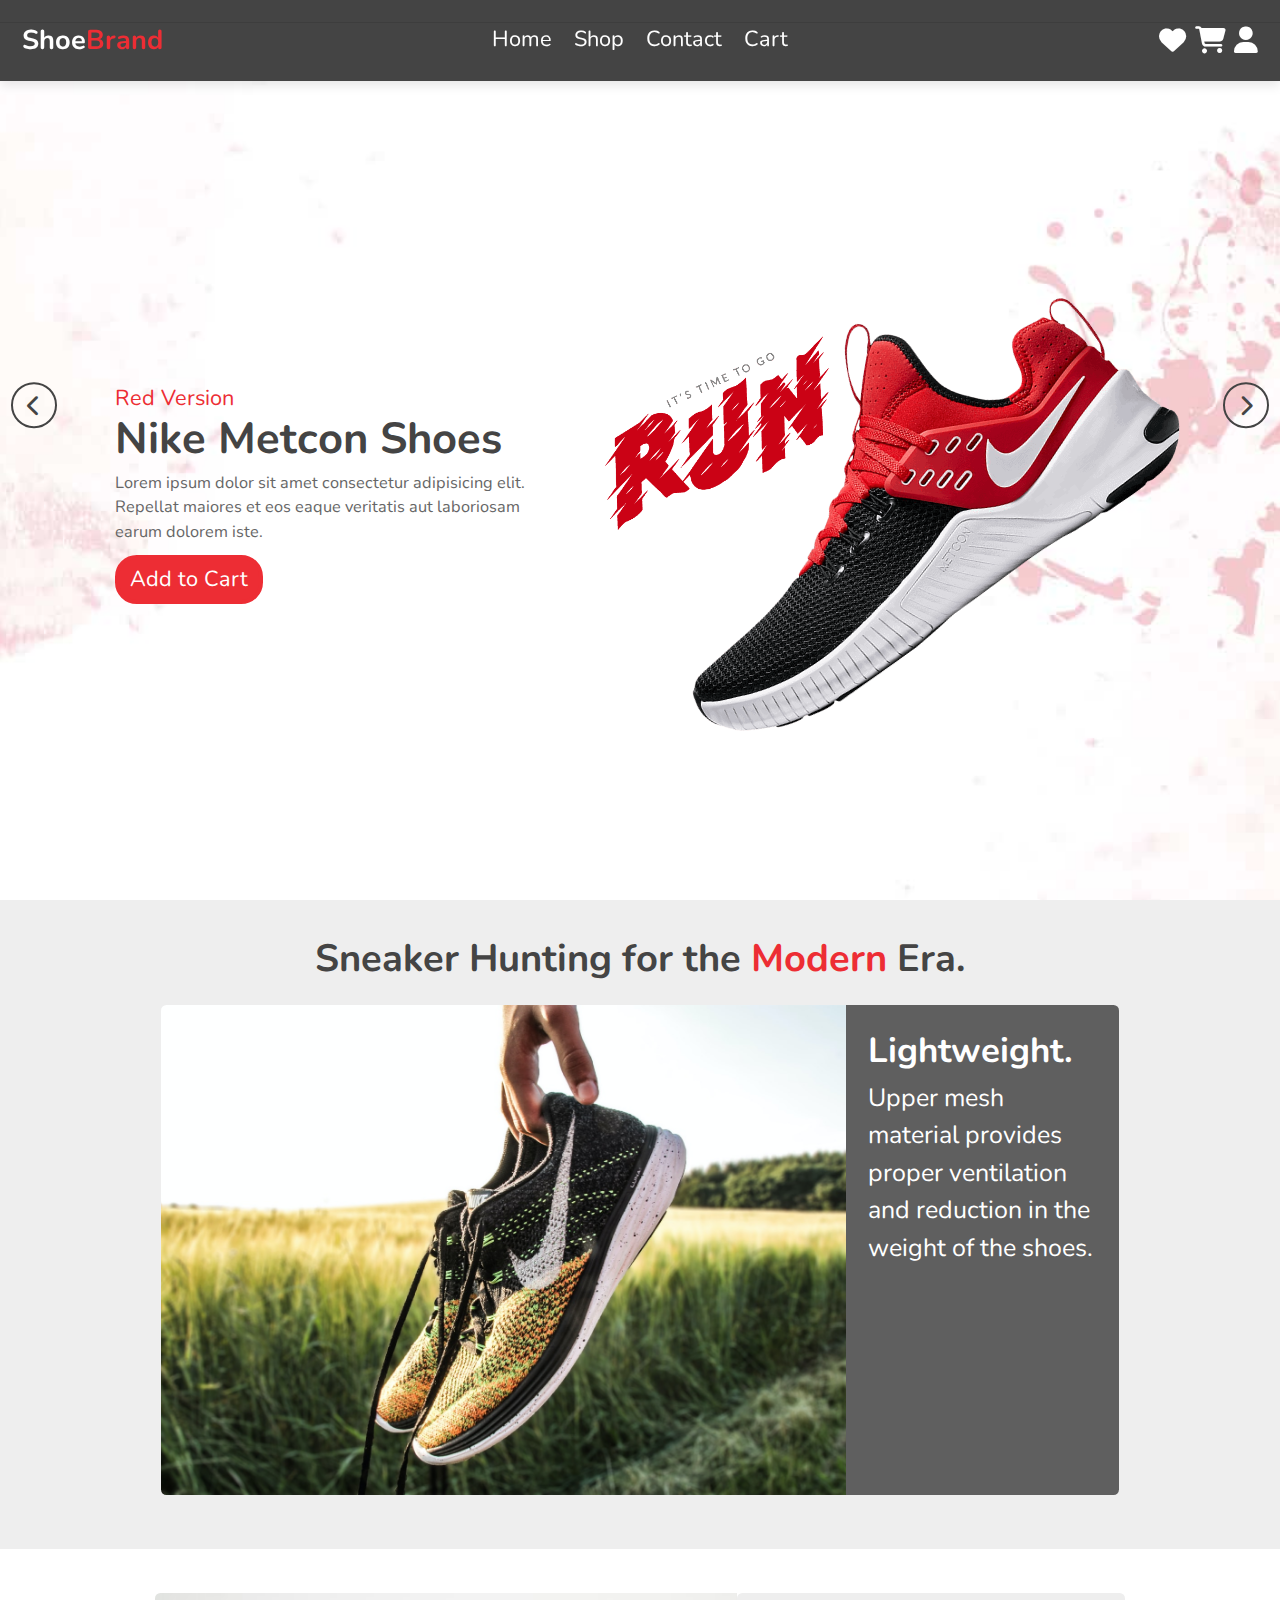
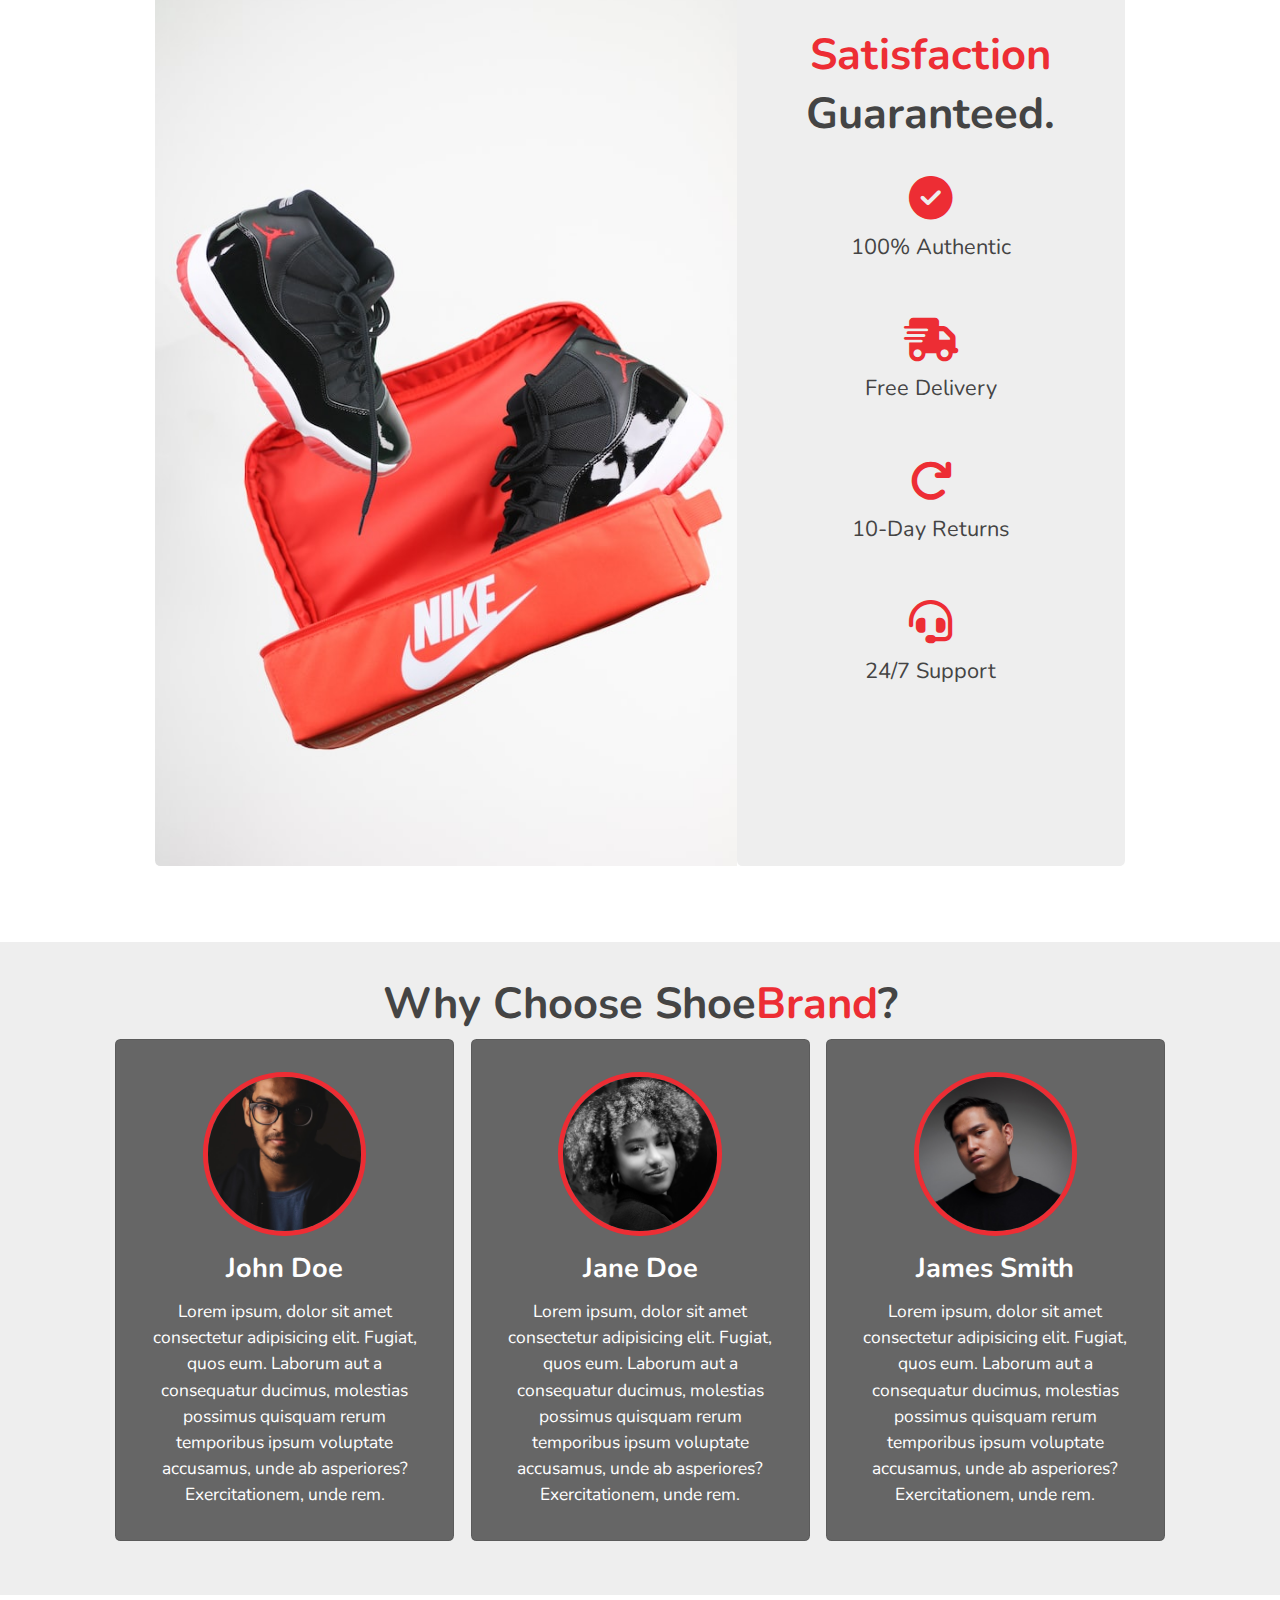
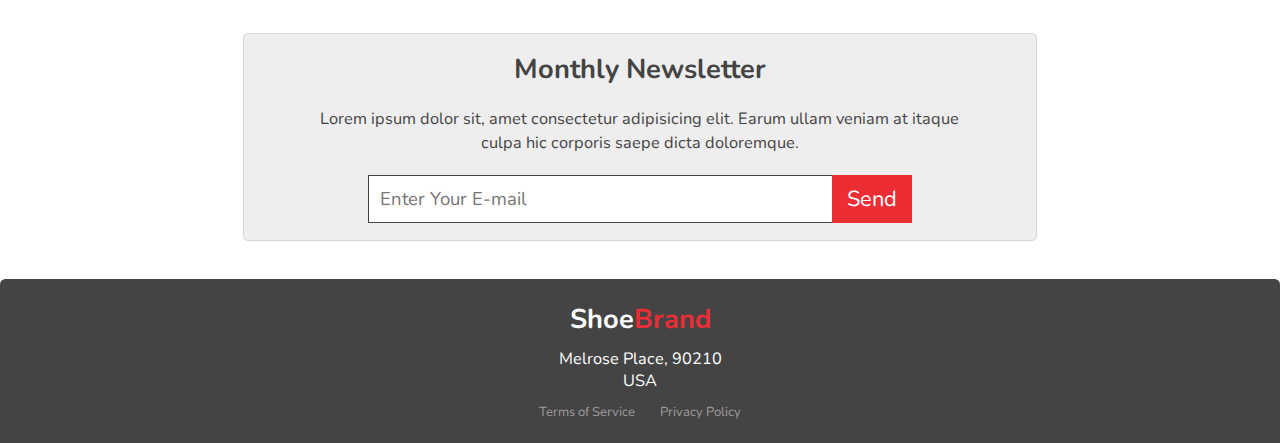
<file: index.html>
<!DOCTYPE html>
<html lang="en">
<head>
    <meta charset="UTF-8">
    <meta http-equiv="X-UA-Compatible" content="IE=edge">
    <meta name="viewport" content="width=device-width, initial-scale=1.0">
    <title>ShoeBrand</title>

    <!-- font awesome cdn link -->
    <link rel="stylesheet" href="https://cdnjs.cloudflare.com/ajax/libs/font-awesome/6.2.1/css/all.min.css">

    <!-- custom css file link -->
    <link rel="stylesheet" href="css/style.css">

</head>
<body>

<!-- header section starts -->

<header>

    <div class="mobile-menu">
        <div id="menu-btn" class="fas fa-bars"></div>
        <a href="home.html" class="logo">Shoe<span>Brand</span></a>
    </div>

    <nav class="navbar">
        <a href="index.html">Home</a>
        <a href="shop.html">Shop</a>
        <a href="contact.html">Contact</a>
        <a href="cart.html">Cart</a>
    </nav>

    <div class="icons">
        <a href="#" class="fas fa-heart"></a>
        <a href="#" class="fas fa-shopping-cart"></a>
        <a href="#" class="fas fa-user"></a>
    </div>

</header>

<!-- header section ends -->

<!-- home section starts -->

<main>
<section class="home">

    <div id="shoe-container"></div>

    <div id="prev" class="fas fa-chevron-left" onclick="prev()"></div>
    <div id="next" class="fas fa-chevron-right" onclick="next()"></div>

</section>

<!-- home section ends -->

<!-- display section starts -->

<section class="display">

    <h3 class="heading">Sneaker Hunting for the <span>Modern</span> Era.</h3>

    <div class="box-container">
        <div class="box">
            <img class="feature-img" src="" alt="">
    
            <div class="content">
                <h3 class="title"></h3>
                <p class="desc"></p>
            </div>
        </div>
    </div>
    
</section>

<!-- display section ends -->

<!-- service section starts -->

<section class="service">

    <img src="images/shoe5.jpg" aria-hidden="true" alt="Black & red Jordan 11 Retro Bred">

    <div class="box-container">

        <h1 class="heading"><span>Satisfaction</span> Guaranteed.</h1>

        <div class="box">
            <i class="fas fa-check-circle" aria-hidden="true"></i>
            <h4>100% Authentic</h4>
        </div>

        <div class="box">
            <i class="fas fa-shipping-fast" aria-hidden="true"></i>
            <h4>Free Delivery</h4>
        </div>

        <div class="box">
            <i class="fas fa-redo" aria-hidden="true"></i>
            <h4>10-Day Returns</h4>
        </div>

        <div class="box">
            <i class="fas fa-headset" aria-hidden="true"></i>
            <h4>24/7 Support</h4>
        </div>
    </div>
 
</section>
 
<!-- service section ends -->

<!-- review section starts -->

<section class="review">

    <h1 class="heading"> Why Choose Shoe<span>Brand</span>?</h1>

    <div class="box-container">

        <div class="box">
            <img src="images/user1.jpg" alt="Male Testimonial #1">
            <h3>John Doe</h3>
            <p>Lorem ipsum, dolor sit amet consectetur adipisicing elit.
             Fugiat, quos eum. Laborum aut a consequatur ducimus, molestias 
             possimus quisquam rerum temporibus ipsum voluptate accusamus, 
             unde ab asperiores? Exercitationem, unde rem.</p>
        </div>

        <div class="box">
            <img src="images/user2.jpg" alt="Female Testimonial">
            <h3>Jane Doe</h3>
            <p>Lorem ipsum, dolor sit amet consectetur adipisicing elit. 
             Fugiat, quos eum. Laborum aut a consequatur ducimus, molestias 
             possimus quisquam rerum temporibus ipsum voluptate accusamus,
             unde ab asperiores? Exercitationem, unde rem.</p>
        </div>

        <div class="box">
            <img src="images/user3.jpg" alt="Male Testimonial #2">
            <h3>James Smith</h3>
            <p>Lorem ipsum, dolor sit amet consectetur adipisicing elit. 
             Fugiat, quos eum. Laborum aut a consequatur ducimus, molestias 
             possimus quisquam rerum temporibus ipsum voluptate accusamus,
             unde ab asperiores? Exercitationem, unde rem.</p>
        </div>

    </div>

</section>

<!-- review section ends -->

<!-- newsletter section starts -->

<section class="newsletter">

    <div class="content">
        <h3>Monthly Newsletter</h3>
        <p>Lorem ipsum dolor sit, amet consectetur adipisicing elit. 
            Earum ullam veniam at itaque culpa hic corporis saepe 
            dicta doloremque.</p>
        <form action="#">
            <input type="email" placeholder="Enter Your E-mail" class="box">
            <input type="submit" value="Send" class="btn">
        </form>
    </div>

</section>
</main>

<!-- newsletter section ends -->

<!-- footer section -->

<footer class="footer">

    <a href="index.html" class="logo">Shoe<span>Brand</span></a>
    <p class="address">Melrose Place, 90210 <br> USA</p>

    <ul class="footer-links">
        <li><a href="#">Terms of Service</a></li>
        <li><a href="#">Privacy Policy</a></li>
    </ul>

</footer>

<!-- custom js file links -->
<script src="js/nav.js"></script>
<script src="js/home.js"></script>

</body>
</html>
</file>
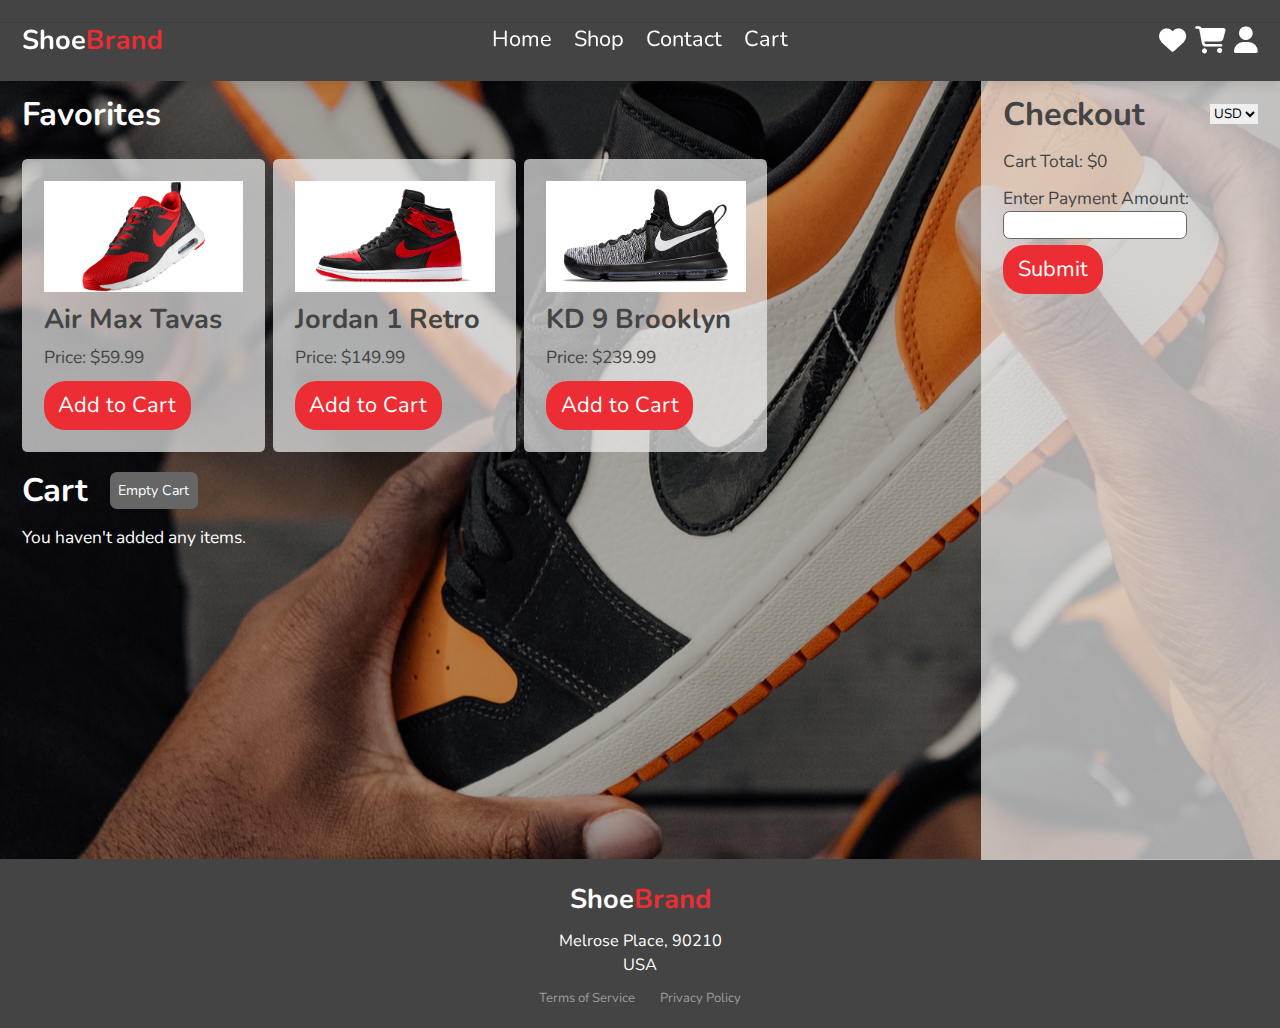
<file: cart.html>
<!DOCTYPE html>
<html lang="en">
<head>
    <meta charset="UTF-8">
    <meta http-equiv="X-UA-Compatible" content="IE=edge">
    <meta name="viewport" content="width=device-width, initial-scale=1.0">
    <title>ShoeBrand: Cart</title>

    <!-- font awesome cdn link -->
    <link rel="stylesheet" href="https://cdnjs.cloudflare.com/ajax/libs/font-awesome/6.2.1/css/all.min.css">

    <!-- custom css file link -->
    <link rel="stylesheet" href="css/cart.css">

</head>
<body>

<!-- header section starts -->

<header>

    <div class="mobile-menu">
        <div id="menu-btn" class="fas fa-bars"></div>
        <a href="home.html" class="logo">Shoe<span>Brand</span></a>
    </div>

    <nav class="navbar">
        <a href="index.html">Home</a>
        <a href="shop.html">Shop</a>
        <a href="contact.html">Contact</a>
        <a href="cart.html">Cart</a>
    </nav>

    <div class="icons">
        <a href="#" class="fas fa-heart"></a>
        <a href="#" class="fas fa-shopping-cart"></a>
        <a href="#" class="fas fa-user"></a>
    </div>

</header>

<!-- header section ends -->

<!-- cart section begins -->

<div class="shopping-cart">

    <div class="cart-container">

        <div class="products-container">

            <div class="left-side">
                <h2>Favorites</h2>
                <div class="products">
                    <p>You have not favorited any items.</p>
                </div>
            </div>

            <div class="right-side">
                <div class="cart-title">
                    <h2>Cart</h2>
                    <div class="empty-btn btn"></div>
                </div>
                
                <div class="cart">
                    <p>You have not added any items.</p>
                </div>
            </div>

        </div>

        <div class="checkout-container">
            <div class="left-side">
                <div class="checkout-title">
                    <h2>Checkout</h2>
                    <div class="currency-selector"></div>
                </div>

                <div class="checkout">
                    <div class="cart-total"></div>
                    <form>
                        <label>Enter Payment Amount:</label>
                        <input class="received" type="text">
                        <button class="pay btn">Submit</button> 
                    </form>
                </div>

            </div>

            <div class="right-side">
                <div class="pay-summary"></div>
            </div>

        </div>

    </div>

</div>
<!-- cart section ends -->

<!-- footer section -->

<footer class="footer">

    <a href="index.html" class="logo">Shoe<span>Brand</span></a>
    <p class="address">Melrose Place, 90210 <br> USA</p>

    <ul class="footer-links">
        <li><a href="#">Terms of Service</a></li>
        <li><a href="#">Privacy Policy</a></li>
    </ul>

</footer>


<!-- custom js file links -->
<script src="js/nav.js"></script>
<script src="js/cart.js"></script>
<script src="js/front.js"></script>

</body>
</html>
</file>
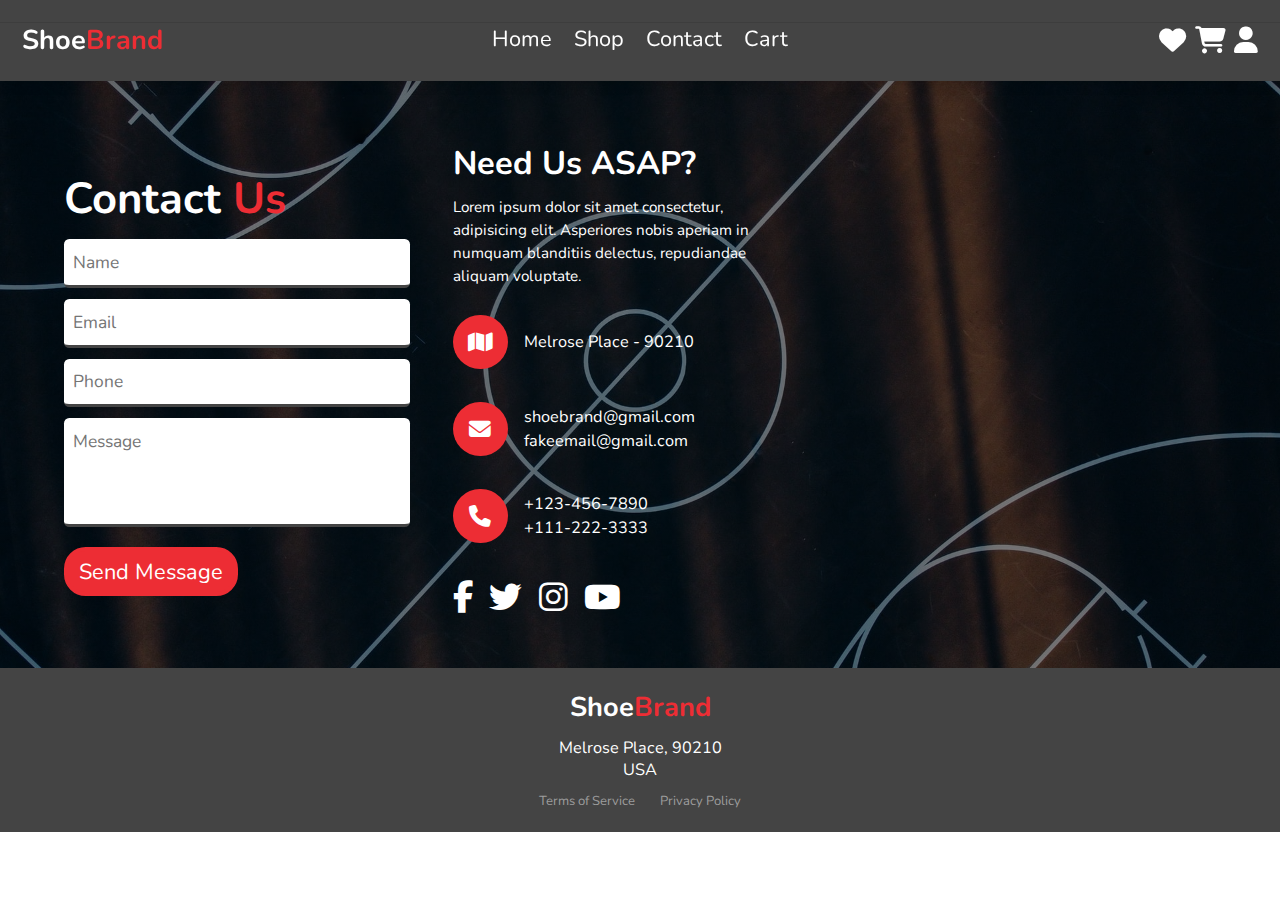
<file: contact.html>
<!DOCTYPE html>
<html lang="en">
<head>
    <meta charset="UTF-8">
    <meta http-equiv="X-UA-Compatible" content="IE=edge">
    <meta name="viewport" content="width=device-width, initial-scale=1.0">
    <title>ShoeBrand: Contact</title>

    <!-- font awesome cdn link -->
    <link rel="stylesheet" href="https://cdnjs.cloudflare.com/ajax/libs/font-awesome/6.2.1/css/all.min.css">

    <!-- custom css file link -->
    <link rel="stylesheet" href="css/contact.css">

</head>
<body>

<!-- header section starts -->

<header>

    <div class="mobile-menu">
        <div id="menu-btn" class="fas fa-bars"></div>
        <a href="home.html" class="logo">Shoe<span>Brand</span></a>
    </div>

    <nav class="navbar">
        <a href="index.html">Home</a>
        <a href="shop.html">Shop</a>
        <a href="contact.html">Contact</a>
        <a href="cart.html">Cart</a>
    </nav>

    <div class="icons">
        <a href="#" class="fas fa-heart"></a>
        <a href="#" class="fas fa-shopping-cart"></a>
        <a href="#" class="fas fa-user"></a>
    </div>

</header>

<!-- header section ends -->

<!-- contact section starts -->

<section class="contact" id="contact">

    <div class="contact-container">

        <div class="row">

            <form action="#">
                <h1 class="heading">Contact<span> Us</span></h1>
                
                <input type="text" placeholder="Name" class="box">
                <input type="email" placeholder="Email" class="box">
                <input type="number" placeholder="Phone" class="box">
                <textarea name="#" class="box" placeholder="Message" id="#" cols="30" rows="10"></textarea>
                <input type="submit" value="Send Message" class="btn">
            </form>

            <div class="contact-info">
                <h3>Need Us ASAP?</h3>
                <p class="para">Lorem ipsum dolor sit amet consectetur, adipisicing elit. Asperiores nobis aperiam in numquam blanditiis delectus, repudiandae aliquam voluptate.</p>
                
                <div class="wrapper">
                    <div class="icons">
                        <i class="fas fa-map" aria-hidden="true"></i>
                        <div class="info">
                            <p>Melrose Place - 90210</p>
                        </div>
                    </div>
    
                    <div class="icons">
                        <i class="fas fa-envelope" aria-hidden="true"></i>
                        <div class="info">
                            <p>shoebrand@gmail.com</p>
                            <p>fakeemail@gmail.com</p>
                        </div>
                    </div>
    
                    <div class="icons">
                        <i class="fas fa-phone" aria-hidden="true"></i>
                        <div class="info">
                            <p>+123-456-7890</p>
                            <p>+111-222-3333</p>
                        </div>
                    </div>
    
                    <div class="share">
                        <a href="#" class="fab fa-facebook-f"></a>
                        <a href="#" class="fab fa-twitter"></a>
                        <a href="#" class="fab fa-instagram"></a>
                        <a href="#" class="fab fa-youtube"></a>
                    </div>
                </div>
               
            </div>

        </div>
        
        <iframe src="https://www.google.com/maps/embed?pb=!1m18!1m12!1m3!1d52860.786326577785!2d-118.41454549999999!3d34.10028555!2m3!1f0!2f0!3f0!3m2!1i1024!2i768!4f13.1!3m3!1m2!1s0x80c2bc35fbd217ef%3A0xcf1ef9352700d95c!2sBeverly%20Hills%2C%20CA%2090210!5e0!3m2!1sen!2sus!4v1654109995788!5m2!1sen!2sus" 
        width="600" height="450" style="border:0;" allowfullscreen="" loading="lazy" referrerpolicy="no-referrer-when-downgrade"></iframe>

    </div>

</section>

<!-- contact section ends -->

<!-- footer section -->

<footer class="footer">

    <a href="index.html" class="logo">Shoe<span>Brand</span></a>
    <p class="address">Melrose Place, 90210 <br> USA</p>

    <ul class="footer-links">
        <li><a href="#">Terms of Service</a></li>
        <li><a href="#">Privacy Policy</a></li>
    </ul>

</footer>

<!-- custom js file links -->
<script src="js/nav.js"></script>

</body>
</html>
</file>
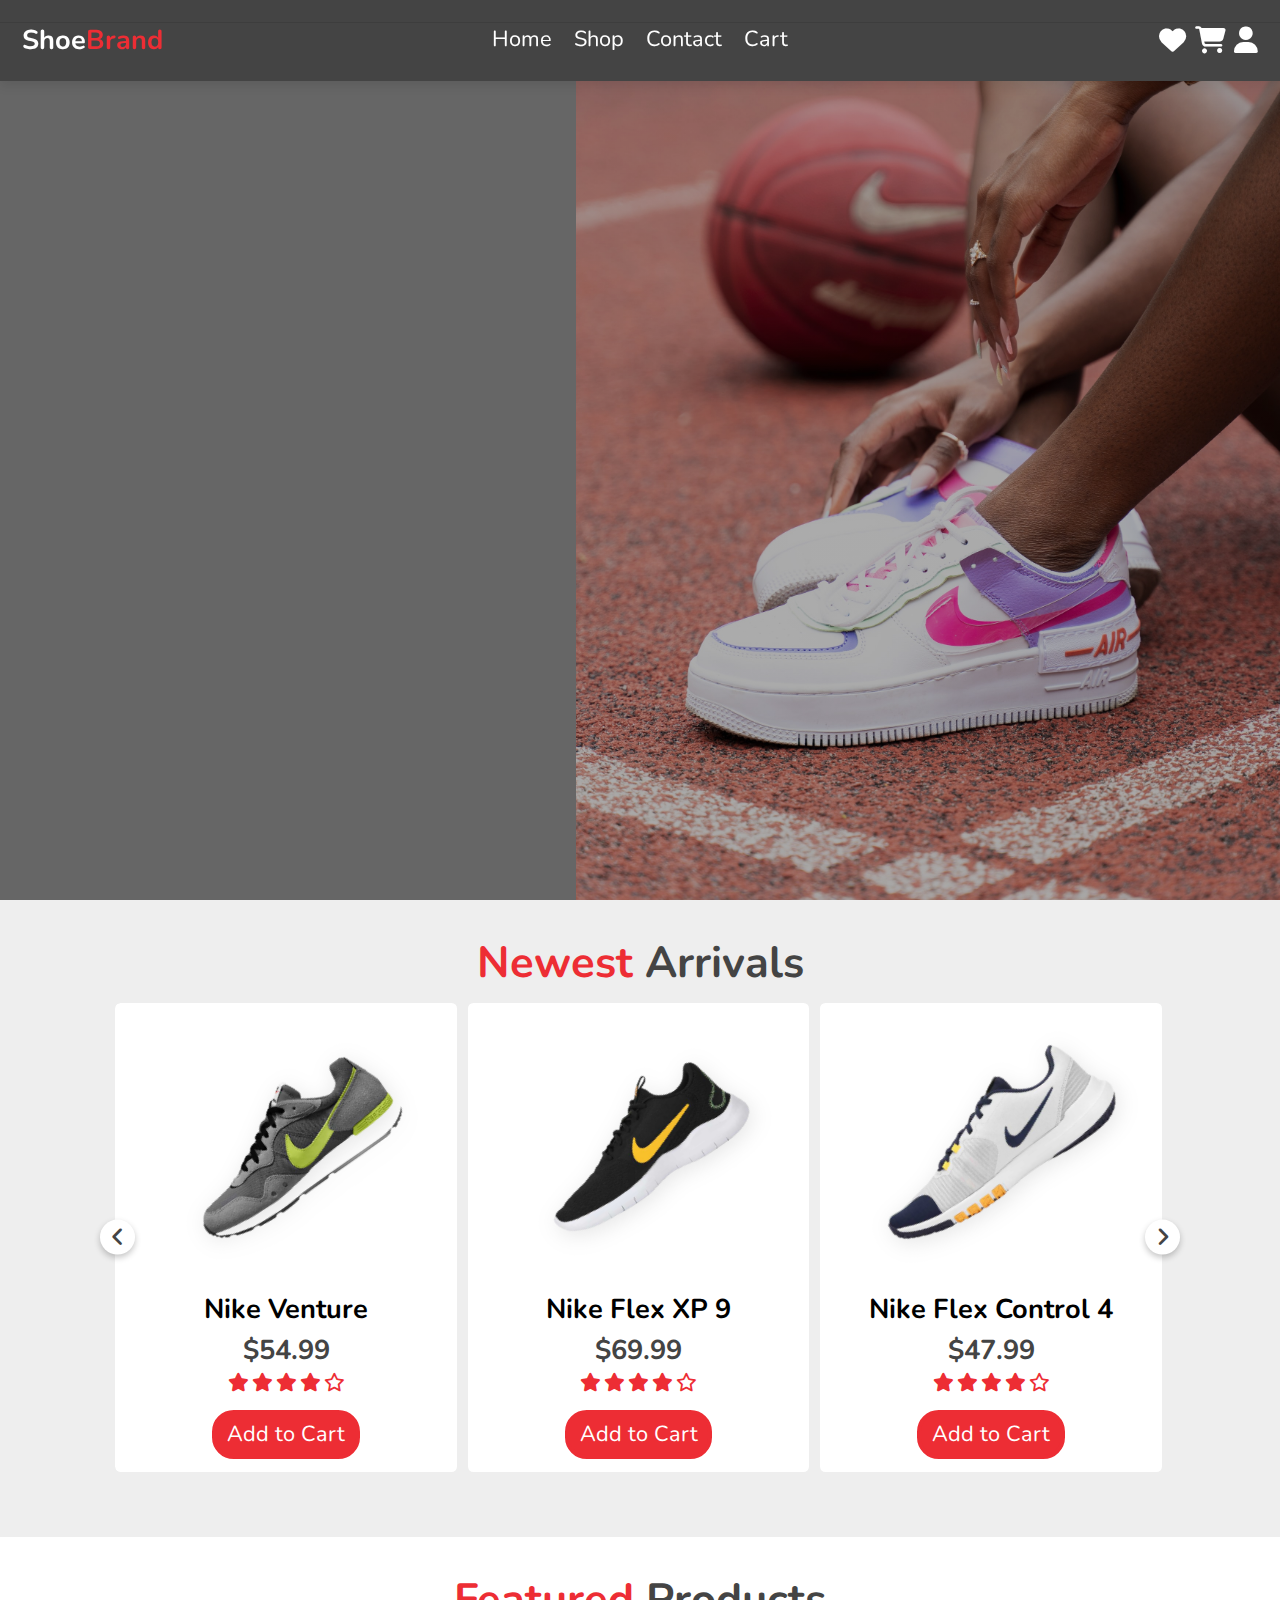
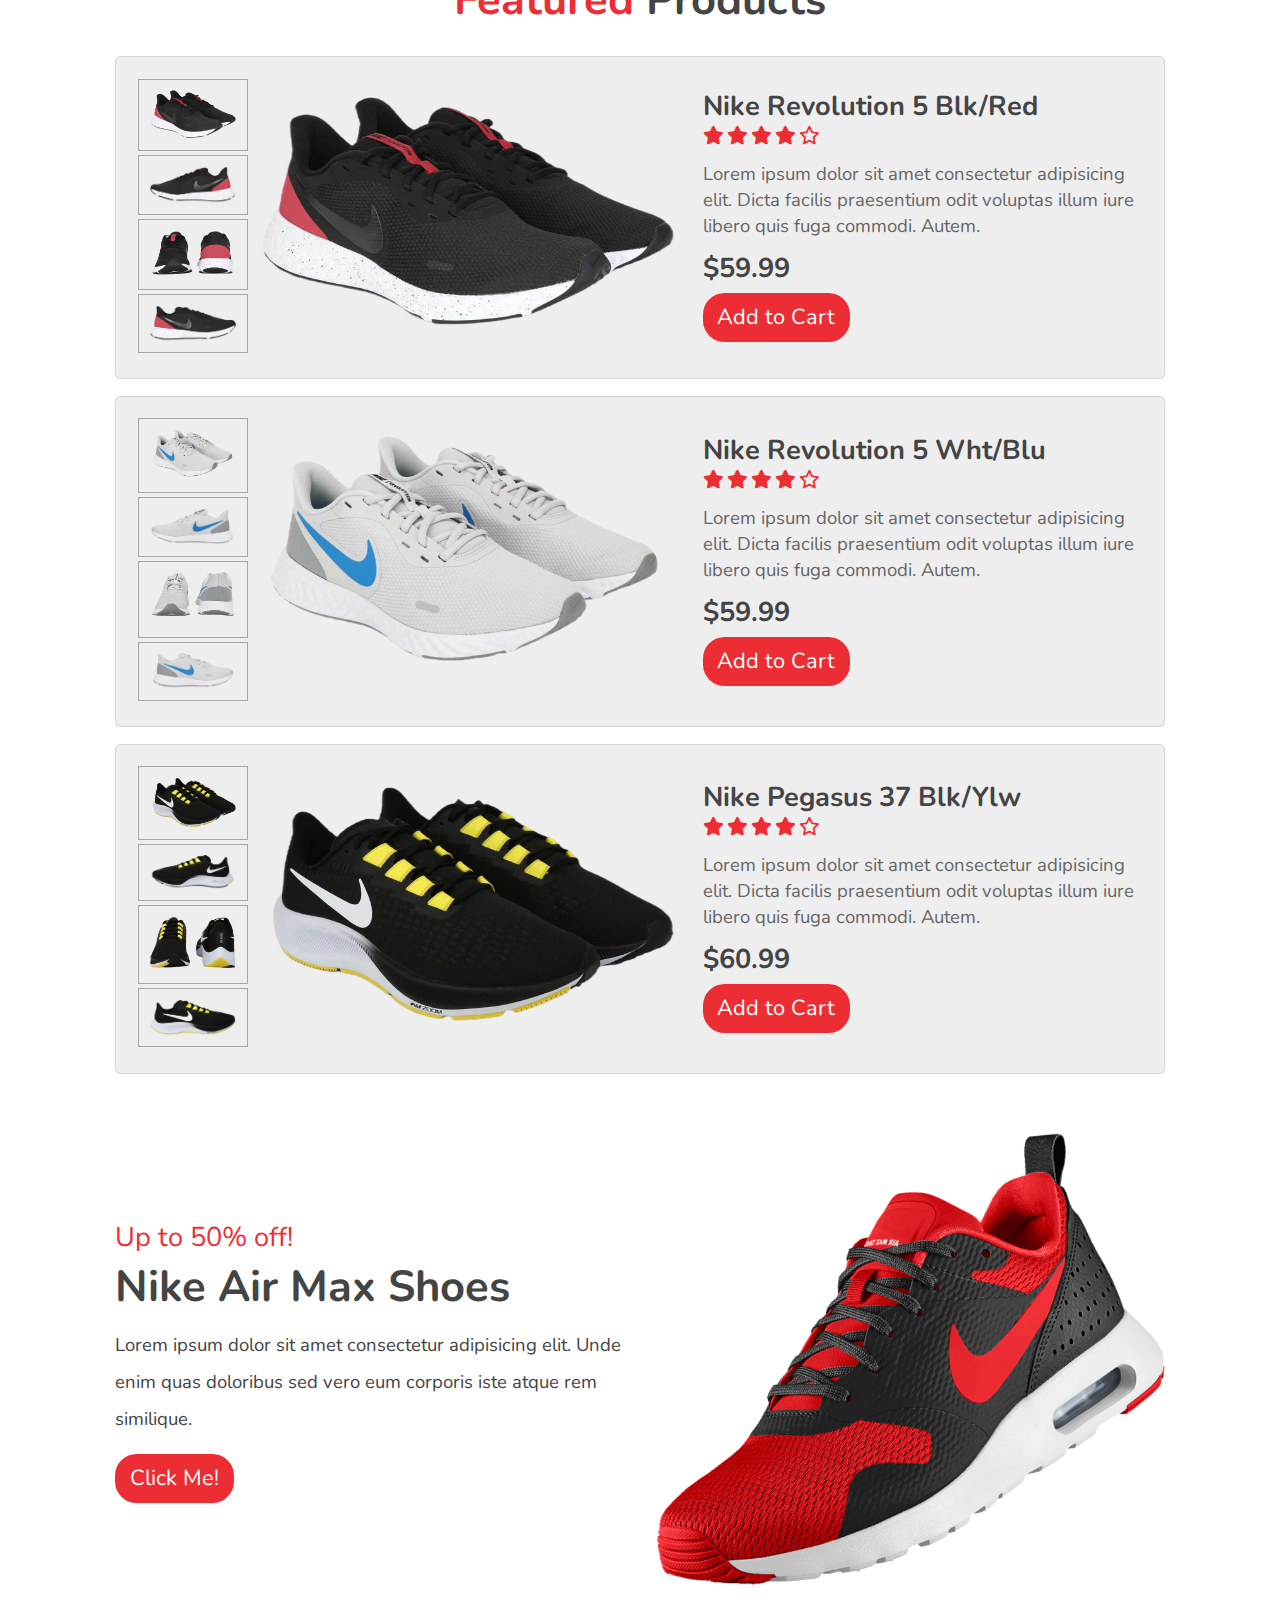
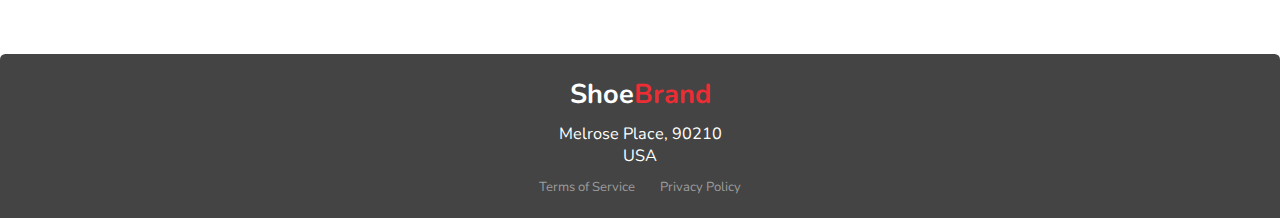
<file: shop.html>
<!DOCTYPE html>
<html lang="en">
<head>
    <meta charset="UTF-8">
    <meta http-equiv="X-UA-Compatible" content="IE=edge">
    <meta name="viewport" content="width=device-width, initial-scale=1.0">
    <title>ShoeBrand: Shop</title>

    <!-- font awesome cdn link -->
    <link rel="stylesheet" href="https://cdnjs.cloudflare.com/ajax/libs/font-awesome/6.2.1/css/all.min.css">

    <!-- custom css file link -->
    <link rel="stylesheet" href="css/shop.css">

</head>
<body>

<!-- header section starts -->

<header>

    <div class="mobile-menu">
        <div id="menu-btn" class="fas fa-bars"></div>
        <a href="home.html" class="logo">Shoe<span>Brand</span></a>
    </div>

    <nav class="navbar">
        <a href="index.html">Home</a>
        <a href="shop.html">Shop</a>
        <a href="contact.html">Contact</a>
        <a href="cart.html">Cart</a>
    </nav>

    <div class="icons">
        <a href="#" class="fas fa-heart"></a>
        <a href="#" class="fas fa-shopping-cart"></a>
        <a href="#" class="fas fa-user"></a>
    </div>

</header>

<!-- header section ends -->

<!-- hero section starts -->

<div class="hero-img"></div>

<section class="hero">

    <div class="text">
        <h1>Improve your confidence on the court.</h1>
        <h2 class="subheading">A brand built to take your game to the next level.</h2>
        
        <svg class="down-arrow" height="90" viewBox="0 0 16 132" fill="none" xmlns="http://www.w3.org/2000/svg">
            <path d="M7.29289 131.707C7.68341 132.098 8.31658 132.098 8.7071 131.707L15.0711 125.343C15.4616 124.953 15.4616 124.319 15.0711 123.929C14.6805 123.538 14.0474 123.538 13.6568 123.929L7.99999 129.586L2.34314 123.929C1.95262 123.538 1.31945 123.538 0.928927 123.929C0.538402 124.319 0.538402 124.953 0.928927 125.343L7.29289 131.707ZM7 -4.37114e-08L6.99999 131L8.99999 131L9 4.37114e-08L7 -4.37114e-08Z" fill="black"/>
        </svg>
    </div>

</section>

<!-- hero section ends -->

<!-- products section starts -->

<section class="products" id="products">

    <h1 class="heading"><span>Newest </span>Arrivals</h1>

    <div class="wrapper">
        <i id="left" class="fa-solid fa-angle-left"></i>
        <ul class="carousel"></ul>
        <i id="right" class="fa-solid fa-angle-right"></i>
    </div>
</section>

<!-- products section ends -->

<!-- featured section starts -->

<section class="featured" id="featured">

    <h1 class="heading"><span>Featured</span> Products</h1>

    <div class="row">
        <div class="image-container">
            <div class="small-image">
                <img src="images/f-img-1.1.png" class="featured-image-1" alt="">
                <img src="images/f-img-1.2.png" class="featured-image-2" alt="">
                <img src="images/f-img-1.3.png" class="featured-image-3" alt="">
                <img src="images/f-img-1.4.png" class="featured-image-4" alt="">
            </div>
            <div class="big-image">
                <img src="images/f-img-1.1.png" class="big-image-1" alt="">
            </div>
        </div>
        <div class="content">
            <h3>Nike Revolution 5 Blk/Red</h3>
            <div class="stars" aria-hidden="true">
                <i class="fas fa-star"></i>
                <i class="fas fa-star"></i>
                <i class="fas fa-star"></i>
                <i class="fas fa-star"></i>
                <i class="far fa-star"></i>
            </div>
            <p>Lorem ipsum dolor sit amet consectetur adipisicing elit.
             Dicta facilis praesentium odit voluptas illum iure libero
             quis fuga commodi. Autem.</p>
            <div class="price">$59.99</div>
            <a href="#" class="btn">Add to Cart</a>
        </div>
    </div>

    <div class="row">
        <div class="image-container">
            <div class="small-image">
                <img src="images/f-img-2.1.png" class="featured-image-2" alt="">
                <img src="images/f-img-2.2.png" class="featured-image-2" alt="">
                <img src="images/f-img-2.3.png" class="featured-image-2" alt="">
                <img src="images/f-img-2.4.png" class="featured-image-2" alt="">
            </div>
            <div class="big-image">
                <img src="images/f-img-2.1.png" class="big-image-2" alt="">
            </div>
        </div>
        <div class="content">
            <h3>Nike Revolution 5 Wht/Blu</h3>
            <div class="stars" aria-hidden="true">
                <i class="fas fa-star"></i>
                <i class="fas fa-star"></i>
                <i class="fas fa-star"></i>
                <i class="fas fa-star"></i>
                <i class="far fa-star"></i>
            </div>
            <p>Lorem ipsum dolor sit amet consectetur adipisicing elit.
             Dicta facilis praesentium odit voluptas illum iure libero
             quis fuga commodi. Autem.</p>
            <div class="price">$59.99</div>
            <a href="#" class="btn">Add to Cart</a>
        </div>
    </div>

    <div class="row">
        <div class="image-container">
            <div class="small-image">
                <img src="images/f-img-3.1.png" class="featured-image-3" alt="">
                <img src="images/f-img-3.2.png" class="featured-image-3" alt="">
                <img src="images/f-img-3.3.png" class="featured-image-3" alt="">
                <img src="images/f-img-3.4.png" class="featured-image-3" alt="">
            </div>
            <div class="big-image">
                <img src="images/f-img-3.1.png" class="big-image-3" alt="">
            </div>
        </div>
        <div class="content">
            <h3>Nike Pegasus 37 Blk/Ylw</h3>
            <div class="stars" aria-hidden="true">
                <i class="fas fa-star"></i>
                <i class="fas fa-star"></i>
                <i class="fas fa-star"></i>
                <i class="fas fa-star"></i>
                <i class="far fa-star"></i>
            </div>
            <p>Lorem ipsum dolor sit amet consectetur adipisicing elit. 
             Dicta facilis praesentium odit voluptas illum iure libero 
             quis fuga commodi. Autem.</p>
            <div class="price">$60.99</div>
            <a href="#" class="btn">Add to Cart</a>
        </div>
    </div>

</section>

<!-- featured section ends -->

<!-- sale section starts -->

<section class="sale">

    <div class="content">
       <span> Up to 50% off!</span>
       <h3>Nike Air Max Shoes</h3>
       <p>Lorem ipsum dolor sit amet consectetur adipisicing elit. Unde enim quas doloribus sed vero eum corporis iste atque rem similique.</p>
       <div class="btn" id="modal-btn">Click Me!</div>
    </div>
 
    <div class="image">
       <img src="images/banner-product.png" alt="Red and black Air Max shoe">
    </div>
 
</section>
 
<!-- sale section ends -->
 
<!-- modal section starts -->
 
<section class="modal">
 
    <div class="product-preview">
       
       <button class="close-btn fas fa-times" title="Close"></button>
 
        <div class="image">
            <img src="images/product-img1.jpg" alt="Red and black Air Max shoe">
        </div>
 
        <div class="content">
            <h3>Air Max Tavas</h3>
            <p>Lorem ipsum dolor sit amet consectetur, adipisicing elit. 
             Quas eligendi, corporis sed culpa assumenda odio ullam itaque 
             porro facere quaerat!</p>
          
            <div class="stars" aria-hidden="true">
                <i class="fas fa-star"></i>
                <i class="fas fa-star"></i>
                <i class="fas fa-star"></i>
                <i class="fas fa-star"></i>
                <i class="fas fa-star-half-alt"></i>
            <span>(250)</span>
            </div>
          
            <div class="price">$59.99 <span>$119.99</span></div>
            <a href="#" class="btn">Buy Now</a>
        </div>
       
    </div>
 
 </section>
 
<!-- modal section ends -->

<!-- footer section -->

<footer class="footer">

    <a href="index.html" class="logo">Shoe<span>Brand</span></a>
    <p class="address">Melrose Place, 90210 <br> USA</p>

    <ul class="footer-links">
        <li><a href="#">Terms of Service</a></li>
        <li><a href="#">Privacy Policy</a></li>
    </ul>

</footer>

<!-- custom js file links -->
<script src="js/nav.js"></script>
<script src="js/shop.js"></script>

</body>
</html>
</file>
<file: css/style.css>
@import url("https://fonts.googleapis.com/css2?family=Nunito:wght@200;400;700&display=swap");
* {
  font-family: "Nunito", sans-serif;
  margin: 0;
  padding: 0;
  box-sizing: border-box;
  outline: none;
  border: none;
  text-decoration: none;
  transition: all 0.2s linear;
}

html {
  font-size: 62.5%;
  overflow-x: hidden;
  scroll-padding-top: 6rem;
  scroll-behavior: smooth;
}
html::-webkit-scrollbar {
  width: 1rem;
}
html::-webkit-scrollbar-track {
  background: #444;
}
html::-webkit-scrollbar-thumb {
  background: #ed2d34;
}

section {
  padding: 4rem 9%;
}

.heading {
  text-align: center;
  font-size: 4rem;
  color: #444;
  padding: 1rem;
}
.heading span {
  color: #ed2d34;
}

.btn {
  margin-top: 0.5rem;
  display: inline-block;
  border-radius: 2rem;
  border: 0.2em solid #444;
  border-color: #ed2d34;
  padding: 0.5rem 1rem;
  cursor: pointer;
  background: #ed2d34;
  color: #fff;
  font-size: 2rem;
}
.btn:hover {
  color: #ed2d34;
  background: #fff;
}

header {
  position: fixed;
  top: 0;
  left: 0;
  right: 0;
  z-index: 1000;
  background: #444;
  padding: 1.2rem 9%;
  justify-content: space-between;
  box-shadow: 0 0.5em 1em rgba(0, 0, 0, 0.1);
  display: flex;
  align-items: center;
  flex-wrap: wrap;
}
header .mobile-menu {
  display: flex;
  align-items: center;
  flex-wrap: wrap;
  gap: 1rem;
}
header .mobile-menu #menu-btn {
  font-size: 2.5rem;
  padding: 0.5rem 0.7rem;
  border: 0.1em solid #fff;
  color: #fff;
  border-radius: 0.3em;
  cursor: pointer;
}
header .mobile-menu #menu-btn.fa-times {
  padding: 0.5rem 1rem;
}
header .mobile-menu .logo {
  font-size: 2.5rem;
  color: #fff;
  font-weight: bolder;
  cursor: pointer;
}
header .mobile-menu .logo span {
  color: #ed2d34;
}
header .navbar {
  position: absolute;
  top: 100%;
  left: -120%;
  width: 100%;
  background: #eee;
  border-top: 0.1em solid rgba(0, 0, 0, 0.1);
}
header .navbar.active {
  left: 0;
}
header .navbar a {
  font-size: 2rem;
  background: #fff;
  color: #444;
  border: 0.1em solid #444;
  border-radius: 0.5em;
  padding: 0.5rem;
  margin: 1rem;
  display: block;
  text-align: center;
}
header .navbar a:hover {
  background-color: #ed2d34;
  color: #fff;
}
header .icons {
  display: flex;
  align-items: center;
  flex-wrap: wrap;
  gap: 0.3rem;
}
header .icons a {
  font-size: 2.5rem;
  color: #fff;
  justify-content: space-between;
  margin-left: 0.5rem;
}
header .icons a:hover {
  color: #ed2d34;
}

.home {
  padding: 0;
  position: relative;
}
.home #prev {
  left: 1rem;
}
.home #next {
  right: 1rem;
}
.home #prev, .home #next {
  position: absolute;
  top: 85%;
  transform: translateY(-50%);
  border-radius: 50%;
  z-index: 100;
  height: 4.2rem;
  width: 4.2rem;
  line-height: 4rem;
  font-size: 2rem;
  color: #444;
  border: 0.1em solid #444;
  cursor: pointer;
  text-align: center;
}
.home #prev:hover, .home #next:hover {
  color: #fff;
  background: #ed2d34;
}
.home .slide-container {
  display: none;
}
.home .slide-container.active {
  display: block;
}
.home .slide-container:nth-child(1) .slide {
  background: url(../images/home-bg-1.jpg) no-repeat;
  background-size: cover;
  background-position: center;
}
.home .slide-container:nth-child(2) .slide {
  background: url(../images/home-bg-2.jpg) no-repeat;
  background-size: cover;
  background-position: center;
}
.home .slide-container:nth-child(3) .slide {
  background: url(../images/home-bg-3.jpg) no-repeat;
  background-size: cover;
  background-position: center;
}
.home .slide-container .slide {
  min-height: 100vh;
  padding: 0 9%;
  padding-top: 8rem;
  display: flex;
  align-items: center;
  flex-wrap: wrap;
  gap: 3.5rem;
}
.home .slide-container .slide .content {
  flex: 1 1 24.7rem;
  animation: slideContent 0.5s linear 1s backwards;
}
.home .slide-container .slide .content span {
  font-size: 2rem;
  color: #ed2d34;
}
.home .slide-container .slide .content h3 {
  font-size: 4rem;
  color: #fff;
  color: #444;
  line-height: 1.2;
}
.home .slide-container .slide .content p {
  font-size: 1.5rem;
  color: #fff;
  line-height: 1.5;
  padding: 1rem 0;
  color: #666;
  padding: 0.5rem 0;
}
.home .slide-container .slide .image {
  flex: 1 1 34.7rem;
  padding-bottom: 13rem;
  position: relative;
  z-index: 0;
}
.home .slide-container .slide .image .shoe {
  width: 100%;
  transform: rotate(-35deg);
  animation: shoe 0.3s linear;
}
.home .slide-container .slide .image .text {
  position: absolute;
  top: 0;
  left: 0;
  z-index: -1;
  width: 40%;
  animation: shoeText 0.5s linear 0.5s backwards;
}

.display {
  background-color: #eee;
  padding: 2rem 9%;
}
.display h3 {
  font-size: 3.5rem;
  color: #fff;
  color: #444;
}
.display .box-container {
  display: flex;
  flex-wrap: wrap;
  padding-bottom: 2rem;
}
.display .box-container .box {
  flex: 1 1 30rem;
  padding: 1rem;
}
.display .box-container .box .feature-img {
  width: 100%;
  -o-object-fit: cover;
     object-fit: cover;
  height: 35rem;
  border-top-left-radius: 0.5em;
  border-top-right-radius: 0.5em;
}
.display .box-container .box .content {
  background-color: rgba(0, 0, 0, 0.6);
  text-align: center;
  margin: -0.5rem auto;
  padding: 2rem;
  border-bottom-left-radius: 0.5em;
  border-bottom-right-radius: 0.5em;
}
.display .box-container .box .content .title {
  font-size: 2.5rem;
  color: #fff;
}
.display .box-container .box .content .desc {
  font-size: 1.8rem;
  color: #fff;
  line-height: 1.5;
  padding: 1rem 0;
  padding: 0.5rem 0;
}

.service .heading, .service img {
  display: none;
}
.service .box-container {
  background-color: #eee;
  border: 0.1em solid rgba(0, 0, 0, 0.1);
  border-radius: 0.5em;
  padding: 2rem;
}
.service .box-container .box {
  text-align: center;
  padding: 2rem;
}
.service .box-container .box i {
  font-size: 4rem;
  color: #ed2d34;
}
.service .box-container .box h4 {
  font-size: 2rem;
  color: #fff;
  line-height: 1.5;
  padding: 1rem 0;
  font-weight: normal;
  color: #444;
}

.review {
  background-color: #eee;
  padding: 2rem 9%;
  margin-bottom: 3rem;
}
.review .heading {
  padding-bottom: 0.5rem;
}
.review .box-container {
  display: flex;
  align-items: center;
  flex-wrap: wrap;
  gap: 1.5rem;
  padding-bottom: 3rem;
}
.review .box-container .box {
  flex: 1 1 30rem;
  text-align: center;
  border: 0.1em solid rgba(0, 0, 0, 0.1);
  border-radius: 0.5em;
  background: #666;
  padding: 2rem;
}
.review .box-container .box img {
  border: 0.5rem solid #ed2d34;
  border-radius: 50%;
  -o-object-fit: cover;
     object-fit: cover;
  height: 15rem;
  width: 15rem;
  margin: 1rem 0;
}
.review .box-container .box h3 {
  font-size: 2.5rem;
  color: #fff;
}
.review .box-container .box p {
  font-size: 1.6rem;
  color: #fff;
  line-height: 1.5;
  padding: 1rem 0;
}

.newsletter {
  padding-top: 0.5rem;
  padding-bottom: 0.5rem;
}
.newsletter .content {
  text-align: center;
  border: 0.1em solid rgba(0, 0, 0, 0.1);
  border-radius: 0.5em;
  background: #eee;
  padding: 1.5rem;
}
.newsletter .content h3 {
  font-size: 2.5rem;
  color: #fff;
  color: #444;
}
.newsletter .content p {
  font-size: 1.5rem;
  color: #fff;
  line-height: 1.5;
  padding: 1rem 0;
  color: #444;
  margin: 0.5em auto;
  max-width: 40em;
}
.newsletter .content form {
  max-width: 50rem;
  display: flex;
  margin: 0 auto;
}
.newsletter .content form .box {
  width: 100%;
  font-size: 1.7rem;
  color: #444;
  padding-left: 1rem;
  border: 0.1em solid #444;
  border-right: none;
}
.newsletter .content form .btn {
  margin-top: 0;
  border-radius: 0;
}

.footer {
  border-top-left-radius: 0.5em;
  border-top-right-radius: 0.5em;
  background: #444;
  padding: 2rem;
  margin-top: 1.5rem;
  text-align: center;
}
.footer .logo {
  font-size: 2.5rem;
  color: #fff;
  font-weight: bolder;
}
.footer .logo span {
  color: #ed2d34;
}
.footer .address {
  font-size: 1.5rem;
  padding: 1rem;
  color: #fff;
}
.footer .footer-links {
  margin: 0 auto;
}
.footer .footer-links li {
  display: inline-block;
  padding: 0 1rem;
}
.footer .footer-links li a {
  color: #9d9d9d;
  font-size: 1.2rem;
}
.footer .footer-links li a:hover {
  color: #ed2d34;
}

@media screen and (max-width: 370px) {
  html {
    font-size: 60%;
  }
  header .icons {
    display: none;
  }
  .home .slide-container .slide {
    min-height: 100vh;
    padding: 0 9%;
    padding-top: 9rem;
  }
}
@media screen and (min-width: 767px) {
  #menu-btn {
    display: none;
  }
  header {
    padding: 2rem;
  }
  header .navbar {
    display: flex;
    align-items: center;
    flex-wrap: wrap;
    background: none;
    justify-content: center;
    top: 2rem;
    left: 0;
    gap: 0;
  }
  header .navbar a {
    font-size: 2rem;
    color: #fff;
    background: none;
    border: none;
    padding: 0;
    margin: 0.1rem 1rem 0;
  }
  header .navbar a:hover {
    background-color: transparent;
    color: #ed2d34;
  }
  header .navbar .icons {
    gap: 0.5rem;
  }
  .home #prev,
  .home #next {
    top: 45%;
  }
  .home .slide-container .slide .image {
    padding-bottom: 1rem;
  }
  .display .box-container .box {
    display: grid;
    grid-auto-columns: 3fr;
    grid-auto-rows: auto;
    grid-template-columns: 2fr 228px;
    max-width: 980px;
    margin: 0 auto;
  }
  .display .box-container .box .feature-img {
    width: 100%;
    border-top-right-radius: 0;
    border-top-left-radius: 0.5em;
    border-bottom-left-radius: 0.5em;
    height: 45rem;
  }
  .display .box-container .box .content {
    border-top-right-radius: 0.5em;
    border-bottom-right-radius: 0.5em;
    border-bottom-left-radius: 0;
    text-align: left;
    width: 100%;
    margin: 0;
  }
  .display .box-container .box .content .title {
    font-size: 3.2rem;
  }
  .display .box-container .box .content .desc {
    font-size: 2.3rem;
  }
  .service {
    display: flex;
  }
  .service .box-container {
    width: 40%;
    border: none;
  }
  .service img {
    display: block;
    width: 60%;
    border-top-left-radius: 0.5em;
    border-bottom-left-radius: 0.5em;
  }
}
@media screen and (min-width: 1024px) {
  html {
    font-size: 68%;
  }
  body {
    background: linear-gradient(0deg, rgba(255, 255, 255, 0.7), rgba(255, 255, 255, 0.7)), url(../images/bg.jpg);
    background-repeat: no-repeat;
    background-size: cover;
    background-position: center;
    background-attachment: fixed;
  }
  .service {
    max-width: 1200px;
    margin: 0 auto;
    margin-bottom: 3rem;
  }
  .service .heading {
    display: block;
  }
  .display .box-container .box {
    grid-template-columns: 2fr 273px;
  }
  .newsletter {
    max-width: 1024px;
    margin: 3rem auto;
  }
}
@keyframes slideContent {
  0% {
    opacity: 0;
    transform: translateX(-10rem);
  }
}
@keyframes shoe {
  0% {
    transform: rotate(0deg) scale(0.5);
  }
}
@keyframes shoeText {
  0% {
    opacity: 0;
    top: -10rem;
  }
}/*# sourceMappingURL=style.css.map */
</file>
<file: css/cart.css>
@import url("https://fonts.googleapis.com/css2?family=Nunito:wght@200;400;700&display=swap");
@import url("style.css");
body {
  padding-top: 6rem;
  background: none;
}

h2, h3 {
  padding: 0.5rem 0 0;
  font-size: 3rem;
  color: #444;
}

p, label, .cart {
  padding: 0.5rem;
  font-size: 1.6rem;
  color: #444;
  line-height: 1.5;
  padding: 1rem 0;
}

.products, .cart {
  padding-top: 1rem;
}

.products-container {
  width: 100%;
  padding: 2rem;
}
.products-container .products div {
  background: rgba(238, 238, 238, 0.7);
  margin: 1rem auto;
  padding: 2rem;
  border-radius: 0.5em;
  width: 245px;
  display: block;
}
.products-container .products img {
  max-width: 200px;
  height: auto;
}
.products-container .products h3 {
  font-weight: bold;
}
.products-container .products p {
  padding: 0.5rem 0;
}
.products-container .cart-title {
  display: flex;
  align-items: center;
  flex-wrap: wrap;
  align-items: center;
  gap: 2rem;
}
.products-container .cart-title .empty-btn {
  border: 0;
  border-radius: 0.5em;
  padding: 0.8rem;
  background-color: #666;
  font-size: 1.3rem;
}
.products-container .cart-title .empty-btn:hover {
  background-color: #eee;
  color: #ed2d34;
}
.products-container .cart {
  margin: 0 auto;
}
.products-container .cart div {
  border-radius: 0.5em;
  background: rgba(238, 238, 238, 0.8);
  margin: 1rem auto;
  padding: 1rem 0 2rem 1.5rem;
  width: 260px;
}
.products-container .cart p {
  padding: 0.3rem;
}

.checkout-container {
  padding: 2rem;
  background: #eee;
}
.checkout-container .checkout-title {
  display: flex;
  align-items: center;
  flex-wrap: wrap;
  justify-content: space-between;
}
.checkout-container .checkout-title .currency-selector {
  padding-top: 0.4rem;
}
.checkout-container .checkout {
  padding-bottom: 3rem;
}
.checkout-container .checkout .btn, .checkout-container .checkout input {
  display: block;
}
.checkout-container .pay-summary h3 {
  padding-top: 1rem;
}
.checkout-container .pay-summary p {
  padding: 0.5rem 0;
}
.checkout-container .received {
  padding: 0.3em;
  border: 1px solid #666;
  border-radius: 0.5em;
  vertical-align: middle;
}

.footer {
  margin-top: 0;
}

@media screen and (min-width: 375px) {
  .checkout-container {
    display: flex;
    align-items: flex-start;
    flex-wrap: wrap;
    gap: 9%;
  }
  .checkout-container .checkout-title {
    gap: 6rem;
  }
  .checkout-container .pay-summary div.balance {
    padding-top: 3rem;
  }
}
@media screen and (min-width: 568px) {
  .shopping-cart {
    background: linear-gradient(0deg, rgba(0, 0, 0, 0.3), rgba(0, 0, 0, 0.3)), url(../images/hero1.jpg);
    background-position-x: center;
  }
  .products-container {
    display: flex;
    align-items: flex-start;
    flex-wrap: wrap;
    gap: 2em;
  }
  .products-container .products {
    width: 240px;
  }
  .products-container h2, .products-container .cart {
    color: #fff;
  }
  .checkout-container {
    background: rgba(238, 238, 238, 0.93);
  }
  .footer {
    border-radius: 0;
  }
}
@media screen and (min-width: 768px) {
  .products-container {
    display: block;
    width: 768px;
  }
  .products-container .right-side {
    height: 375px;
  }
  .products-container .products {
    display: flex;
    align-items: center;
    flex-wrap: wrap;
    flex-wrap: nowrap;
    gap: 0.7rem;
    max-width: 55rem;
  }
  .products-container .products h3 {
    font-size: 2.5rem;
    color: #444;
  }
  .products-container .cart {
    display: flex;
    align-items: flex-start;
    flex-wrap: wrap;
    flex-wrap: nowrap;
    gap: 0.7rem;
  }
  .products-container .cart div {
    width: 230px;
    margin: 0;
  }
  .products-container .cart h3 {
    font-size: 2.5rem;
    color: #444;
  }
  .checkout-container {
    background: rgba(238, 238, 238, 0.9);
    gap: 0;
  }
  .checkout-container .pay-summary {
    display: flex;
  }
  .checkout-container .pay-summary div {
    padding-right: 3rem;
  }
  .checkout-container .pay-summary .balance {
    padding-top: 5.4rem;
  }
}
@media screen and (min-width: 1200px) {
  .shopping-cart {
    background-position-y: 55%;
  }
  .cart-container {
    display: flex;
  }
  .cart-container .checkout-container {
    background: rgba(238, 238, 238, 0.7);
    position: absolute;
    right: 0;
    height: 73rem;
    display: flex;
    flex-direction: column;
    max-width: 314px;
  }
  .cart-container .checkout-container .pay-summary div {
    padding-left: 0;
  }
  .cart-container .checkout-container .pay-summary div.balance {
    padding-top: 0;
  }
}/*# sourceMappingURL=cart.css.map */
</file>
<file: css/contact.css>
@import url("https://fonts.googleapis.com/css2?family=Nunito:wght@200;400;700&display=swap");
@import url("style.css");
body {
  background: none;
}

.contact {
  background: linear-gradient(0deg, rgba(0, 0, 0, 0.5), rgba(0, 0, 0, 0.5)), url(../images/hero2.jpg);
  background-size: cover;
  padding-top: 12rem;
}
.contact .contact-container h1 {
  color: #fff;
  text-align: left;
  padding-left: 0;
}
.contact .contact-container .row {
  display: flex;
  align-items: center;
  flex-wrap: wrap;
  flex-direction: column-reverse;
  gap: 3rem;
}
.contact .contact-container .row form {
  flex: 1 1 38rem;
}
.contact .contact-container .row form .box {
  padding: 1rem 0;
  margin-bottom: 1rem;
  font-size: 1.6rem;
  border-radius: 0.3em;
  border-bottom: 0.2em solid #444;
  width: 100%;
}
.contact .contact-container .row form .box:focus {
  border-color: #ed2d34;
}
.contact .contact-container .row form .box::-moz-placeholder {
  padding-left: 0.5em;
}
.contact .contact-container .row form .box::placeholder {
  padding-left: 0.5em;
}
.contact .contact-container .row form textarea {
  height: 10rem;
  resize: none;
}
.contact .contact-container .row .contact-info {
  flex: 1 1 38rem;
}
.contact .contact-container .row .contact-info h3 {
  font-size: 3rem;
  color: #fff;
}
.contact .contact-container .row .contact-info .para {
  font-size: 1.4rem;
  color: #fff;
  line-height: 1.5;
  padding: 1rem 0;
}
.contact .contact-container .row .contact-info .icons {
  display: flex;
  align-items: center;
  flex-wrap: wrap;
  padding: 1.5rem 0;
  gap: 1.5rem;
}
.contact .contact-container .row .contact-info .icons i {
  height: 5rem;
  width: 5rem;
  line-height: 2.5;
  border-radius: 50%;
  font-size: 2rem;
  background: #ed2d34;
  color: #fff;
  text-align: center;
}
.contact .contact-container .row .contact-info .icons p {
  font-size: 1.5rem;
  color: #fff;
  line-height: 1.5;
  padding: 1rem 0;
  padding: 0;
}
.contact .contact-container .row .contact-info .share {
  padding-top: 2rem;
  display: flex;
}
.contact .contact-container .row .contact-info .share a {
  font-size: 3rem;
  margin-right: 1.5rem;
  color: #fff;
}
.contact .contact-container .row .contact-info .share a:hover {
  color: #ed2d34;
}
.contact .contact-container iframe {
  display: none;
}

.footer {
  margin-top: 0;
  border-radius: 0;
}

@media screen and (min-width: 568px) {
  .contact-info {
    position: relative;
  }
  .wrapper {
    position: absolute;
    left: 50%;
    transform: translateX(-50%);
  }
  .contact-container .row form {
    padding-top: 5rem;
  }
  .contact-info, form {
    max-width: 568px;
    margin: 0 auto;
  }
}
@media screen and (min-width: 768px) {
  .contact .contact-container .row {
    display: grid;
    grid-template-columns: repeat(auto-fit, minmax(50%, 1fr));
    gap: 2rem;
    grid-template-areas: "form info";
    width: 620px;
    margin: 0 auto;
    gap: 3rem;
  }
  .contact .contact-container .row .contact-info {
    grid-area: info;
    display: block;
    position: static;
  }
  .contact .contact-container .row .wrapper {
    position: static;
    left: auto;
    transform: none;
  }
  .contact .contact-container .row form {
    padding-top: 0;
  }
  .contact .contact-container iframe {
    display: block;
    margin: 0 auto;
    margin-top: 4rem;
    border-radius: 0.5em;
  }
}
@media (min-width: 1200px) {
  .contact {
    padding: 4rem 5%;
    padding-top: 12rem;
  }
  .contact .contact-container {
    display: grid;
    grid-template-columns: 60% 40%;
    grid-template-areas: "row map";
    gap: 4rem;
  }
  .contact .contact-container .row {
    grid-area: row;
    width: auto;
    gap: 4rem;
  }
  .contact .contact-container .row .contact-info {
    width: 320px;
  }
  .contact .contact-container iframe {
    grid-area: map;
    width: 450px;
  }
}/*# sourceMappingURL=contact.css.map */
</file>
<file: css/shop.css>
@import url("https://fonts.googleapis.com/css2?family=Nunito:wght@200;400;700&display=swap");
@import url("style.css");
.hero-img {
  position: absolute;
  top: 0;
  left: 0;
  background: linear-gradient(0deg, rgba(0, 0, 0, 0.3), rgba(0, 0, 0, 0.3)), url(../images/hero.jpg);
  background-size: cover;
  background-repeat: no-repeat;
  background-position-y: 65%;
  width: 100%;
  height: 85vh;
  z-index: -1;
  overflow: hidden;
}

.hero {
  height: 85vh;
  padding-top: 12rem;
}
.hero .text {
  opacity: 0;
  animation: moveDown 1s ease-in-out forwards;
}
.hero .text h1 {
  font-size: 5rem;
  color: #fff;
  line-height: 1.2;
}
.hero .text .subheading {
  font-size: 2.8rem;
  color: #fff;
  line-height: 2;
  padding: 1rem 0;
  line-height: 1.5;
}
.hero .down-arrow {
  display: none;
}

.products {
  display: flex;
  align-items: center;
  flex-wrap: wrap;
  justify-content: center;
  background: #eee;
  padding: 2rem 9% 6rem;
}
.products .wrapper {
  max-width: 1100px;
  width: 100%;
  position: relative;
}
.products .wrapper #left {
  left: -1.4rem;
}
.products .wrapper #right {
  right: -1.4rem;
}
.products .wrapper #left, .products .wrapper #right {
  top: 50%;
  height: 3.2rem;
  width: 3.2rem;
  cursor: pointer;
  font-size: 2rem;
  position: absolute;
  text-align: center;
  line-height: 3.2rem;
  background: #fff;
  border-radius: 50%;
  box-shadow: 0 3px 6px rgba(0, 0, 0, 0.23);
  transform: translateY(-50%);
  transition: transform 0.1s linear;
  z-index: 1;
  color: #444;
}
.products .wrapper #left:hover, .products .wrapper #right:hover {
  color: #fff;
  background: #ed2d34;
}
.products .wrapper #left:active, .products .wrapper #right:active {
  transform: translateY(-50%) scale(0.85);
}
.products .wrapper .carousel {
  display: grid;
  grid-auto-flow: column;
  grid-auto-columns: calc(33.3333333333% - 0.75rem);
  overflow-x: auto;
  scroll-snap-type: x mandatory;
  gap: 1rem;
  border-radius: 0.5rem;
  scroll-behavior: smooth;
  scrollbar-width: none;
  transition: transform 1s;
}
.products .wrapper .carousel::-webkit-scrollbar {
  display: none;
}
.products .wrapper .carousel.no-transition {
  scroll-behavior: auto;
}
.products .wrapper .carousel.dragging {
  scroll-snap-type: none;
  scroll-behavior: auto;
}
.products .wrapper .carousel.dragging.swiper-slide {
  cursor: grab;
  -webkit-user-select: none;
     -moz-user-select: none;
          user-select: none;
}
.products .wrapper .carousel .card {
  scroll-snap-align: start;
  list-style: none;
  background: #fff;
  cursor: pointer;
  padding-bottom: 1.2rem;
  flex-direction: column;
  border-radius: 0.5rem;
  position: relative;
}
.products .wrapper .carousel .card .icons {
  display: flex;
  flex-flow: column;
  position: absolute;
  top: 0.5rem;
  left: 0.5rem;
  opacity: 0;
}
.products .wrapper .carousel .card .icons a {
  height: 3.5rem;
  width: 3.5rem;
  line-height: 1.6;
  font-size: 2rem;
  color: #444;
  border: 0.1em solid #444;
  border-radius: 0.5em;
  background: #fff;
  margin-top: 0.5rem;
  text-align: center;
}
.products .wrapper .carousel .card .icons a:hover {
  background: #ed2d34;
  color: #fff;
}
.products .wrapper .carousel .card:hover .icons {
  left: 1.5rem;
  opacity: 1;
}
.products .wrapper .carousel .card .product-img {
  height: 10rem;
  transform: rotate(-35deg);
  filter: drop-shadow(0 0.5em 1em rgba(0, 0, 0, 0.1));
  margin: 8rem 2rem;
}
.products .wrapper .carousel .card .product-img:hover {
  transform: rotate(-35deg) scale(1.2);
}
.products .wrapper .carousel .card .title {
  font-weight: bold;
  font-size: 2.5rem;
}
.products .wrapper .carousel .card .price {
  color: #444;
  font-size: 2.5rem;
  font-weight: bolder;
  padding: 0.4rem 0;
}
.products .wrapper .carousel .card .stars {
  padding-bottom: 1rem;
}
.products .wrapper .carousel .card .stars i {
  font-size: 1.7rem;
  color: #ed2d34;
}
.products .wrapper :where(.card, .img) {
  display: flex;
  justify-content: center;
  align-items: center;
}

@media screen and (max-width: 900px) {
  .products .wrapper .carousel {
    grid-auto-columns: calc(50% - 9px);
  }
}
@media screen and (max-width: 600px) {
  .products .wrapper .carousel {
    grid-auto-columns: 100%;
  }
}
.featured {
  padding: 2rem 9%;
}
.featured .row {
  display: flex;
  align-items: center;
  flex-wrap: wrap;
  gap: 1.5rem;
  border: 0.1em solid rgba(0, 0, 0, 0.1);
  border-radius: 0.5em;
  background: #eee;
  padding: 2rem;
  margin: 1.5rem 0;
}
.featured .row .content {
  flex: 1 1 40rem;
}
.featured .row .content h3 {
  font-size: 2.5rem;
  color: #fff;
  color: #444;
  line-height: 1;
}
.featured .row .content .stars i {
  font-size: 1.7rem;
  color: #ed2d34;
  padding: 0.5rem 0;
}
.featured .row .content p {
  font-size: 1.7rem;
  color: #fff;
  line-height: 2;
  padding: 1rem 0;
  line-height: 1.4;
  color: #666;
  padding: 1rem 0;
}
.featured .row .content .price {
  font-size: 2.5rem;
  color: #444;
  font-weight: bolder;
}
.featured .row .image-container {
  display: flex;
  align-items: center;
  flex-wrap: wrap;
  flex: 1 1 50rem;
}
.featured .row .image-container .small-image {
  width: 20%;
}
.featured .row .image-container .small-image img {
  width: 100%;
  padding: 1rem;
  border: 0.1em solid rgba(0, 0, 0, 0.3);
  cursor: pointer;
}
.featured .row .image-container .small-image img:hover {
  background: #ccc;
}
.featured .row .image-container .big-image {
  width: 80%;
  padding: 1rem;
}
.featured .row .image-container .big-image:hover {
  transform: scale(1.05);
}
.featured .row .image-container .big-image img {
  width: 100%;
}

.sale {
  display: flex;
  align-items: center;
  flex-wrap: wrap;
  flex-wrap: wrap-reverse;
  padding: 2rem 9%;
  padding-bottom: 6rem;
  gap: 3rem;
}
.sale .content {
  flex: 1 1 29rem;
}
.sale .content span {
  font-size: 2.5rem;
  color: #ed2d34;
}
.sale .content h3 {
  font-size: 4rem;
  color: #fff;
  padding-top: 0.3rem;
  line-height: 1.3;
  color: #444;
}
.sale .content p {
  padding: 0.3rem 0;
  font-size: 1.7rem;
  color: #fff;
  line-height: 2;
  padding: 1rem 0;
  color: #444;
}
.sale .image {
  flex: 1 1 29rem;
}
.sale .image img {
  width: 100%;
  margin: 0 auto;
}

.modal {
  position: fixed;
  top: 0;
  left: 0;
  z-index: 1200;
  min-height: 100vh;
  width: 100%;
  background: rgba(0, 0, 0, 0.8);
  display: none;
  padding: 2rem 9%;
}
.modal .product-preview {
  display: flex;
  align-items: center;
  flex-wrap: wrap;
  background: #fff;
  padding: 9%;
}
.modal .product-preview .fa-times {
  position: absolute;
  top: 6%;
  right: 12%;
  font-size: 4rem;
  cursor: pointer;
  color: #666;
  transition: all 0.3s linear;
}
.modal .product-preview .fa-times:hover {
  color: #ed2d34;
  transform: scale(1.3);
}
.modal .product-preview .image {
  flex: 1 1 33rem;
  padding-bottom: 2rem;
}
.modal .product-preview .image img {
  width: 100%;
}
.modal .product-preview .content {
  flex: 1 1 20rem;
}
.modal .product-preview .content h3 {
  font-size: 3rem;
  color: #fff;
  color: #444;
}
.modal .product-preview .content p {
  font-size: 1.5rem;
  color: #fff;
  line-height: 2;
  padding: 1rem 0;
  color: #444;
}
.modal .product-preview .content .stars {
  padding: 0.2rem 0;
  font-size: 1.7rem;
}
.modal .product-preview .content .stars i {
  color: #ed2d34;
}
.modal .product-preview .content .stars span {
  color: #666;
}
.modal .product-preview .content .price {
  font-size: 3rem;
  color: #fff;
  color: #ed2d34;
  padding: 0.2rem 0;
}
.modal .product-preview .content .price span {
  font-size: 1.6rem;
  color: #fff;
  line-height: 2;
  padding: 1rem 0;
  color: #444;
  font-weight: bold;
  text-decoration: line-through;
}

.footer {
  margin-top: 0;
}

@media screen and (max-width: 370px) {
  .hero, .hero-img {
    height: 92vh;
  }
  .hero .text h1 {
    line-height: 1.1;
  }
}
@media screen and (min-width: 768px) {
  .hero-img {
    left: unset;
    right: 0;
    width: 55%;
    height: 100%;
  }
  .hero {
    margin-bottom: 0;
    width: 45%;
    height: 100vh;
    background-color: #666;
  }
  .hero .text h1 {
    line-height: 1.1;
  }
  .carousel .title {
    margin-top: 0.5rem;
    text-align: center;
  }
}
@media screen and (min-width: 1024px) {
  .hero-img {
    background-position-y: 60%;
  }
  .modal .product-preview {
    gap: 0;
    padding: 6%;
    padding-left: 0;
  }
  .modal .product-preview .image {
    width: 32rem;
  }
}
@media screen and (min-width: 1200px) {
  .hero .text h1 {
    line-height: 1.2;
  }
  .hero .text .subheading {
    line-height: 1.5;
    padding: 1rem 0;
  }
  .hero .down-arrow {
    display: block;
    stroke: #fff;
    padding-top: 4rem;
    animation: moveArrow 1.5s alternate-reverse infinite;
  }
  .hero .down-arrow path {
    fill: #fff;
  }
}
@keyframes moveDown {
  from {
    transform: translateY(-100px);
  }
  to {
    transform: translateY(0);
    opacity: 1;
  }
}
@keyframes moveArrow {
  from {
    transform: translateY(-30px);
  }
  to {
    transform: translateY(0);
  }
}/*# sourceMappingURL=shop.css.map */
</file>
